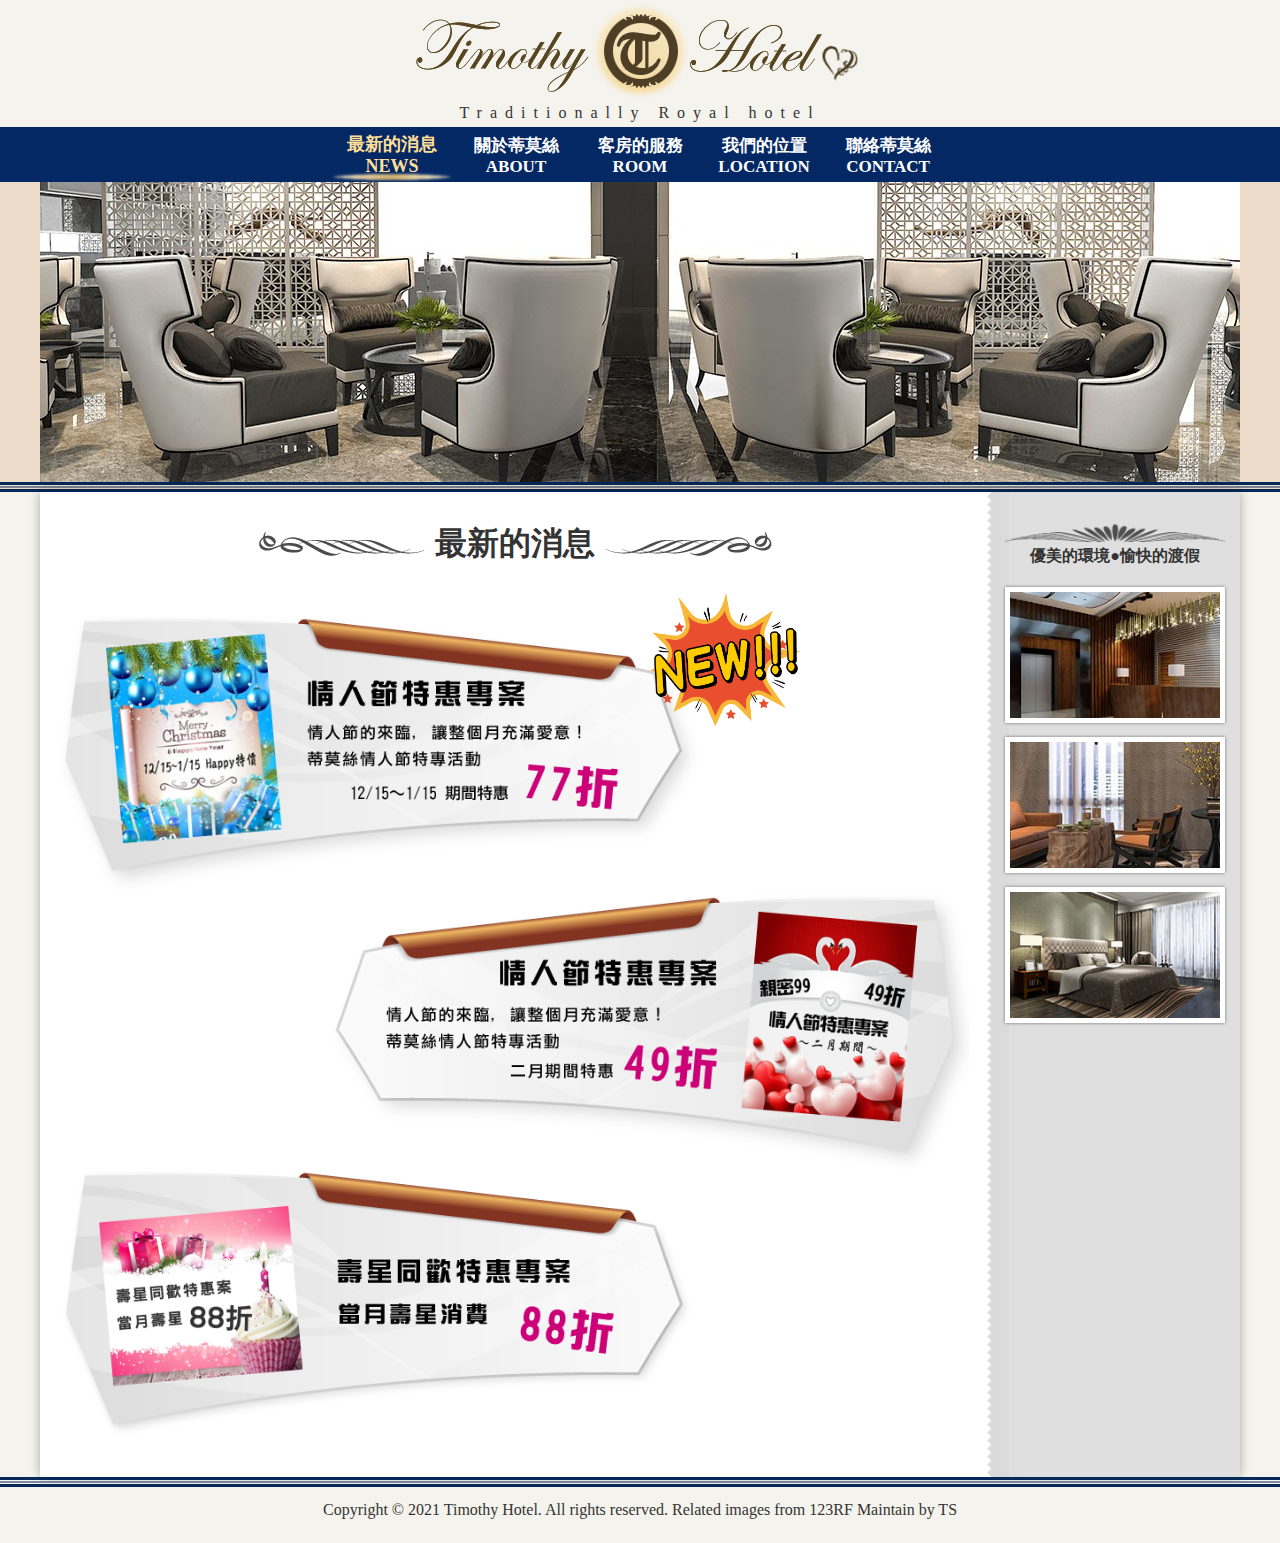
<file: index.html>
<!DOCTYPE html>
<html lang="en">

<head>
  <meta charset="UTF-8">
  <meta http-equiv="X-UA-Compatible" content="IE=edge">
  <meta name="viewport" content="width=device-width, initial-scale=1.0">
  <title>Document</title>

  <link rel="stylesheet" href="layout.css">

</head>

<body>

  <!-- header+nav+.banner+main+footer -->
  <!-- 頁首區域 ====================== -->
  <header>
    <img src="./images/logo.png" alt="">
    <p>Traditionally Royal hotel</p>
  </header>



  <!-- 導覽列區域 ====================== -->
  <nav>
    <a href="index.html" class="active">最新的消息<span>NEWS</span></a>
    <a href="about.html">關於蒂莫絲<span>ABOUT</span></a>
    <a href="room.html">客房的服務<span>ROOM</span></a>
    <a href="location.html">我們的位置<span>LOCATION</span></a>
    <a href="contact.html">聯絡蒂莫絲<span>CONTACT</span></a>
  </nav>


  <!-- 橫幅圖片區域 ==================== -->
  <div class="banner">
    <img src="./images/banner1.jpg" alt="">
  </div>


  <!-- 中央主要內容區域 ====================== -->
  <main>

    <div class="content">
      <h1>最新的消息</h1>

      <img src="./images/new.png" class="new" alt="">
      
      <img src="./images/card1.png" class="card" alt="">
      <img src="./images/card2.png" class="card mlauto" alt="">
      <img src="./images/card3.png" class="card" alt="">

    </div>

    <aside>
      <img src="./images/h2img.png" alt="">
      <h2>優美的環境●愉快的渡假</h2>

      <img src="./images/aside/index_1.jpg" class="TSimg" alt="">
      <img src="./images/aside/index_2.jpg" class="TSimg" alt="">
      <img src="./images/aside/index_3.jpg" class="TSimg" alt="">

    </aside>

  </main>


  <!-- 頁尾區域 ====================== -->
  <footer>
    Copyright © 2021 Timothy Hotel. All rights reserved. Related images from 123RF Maintain by TS
  </footer>


</body>

</html>
</file>
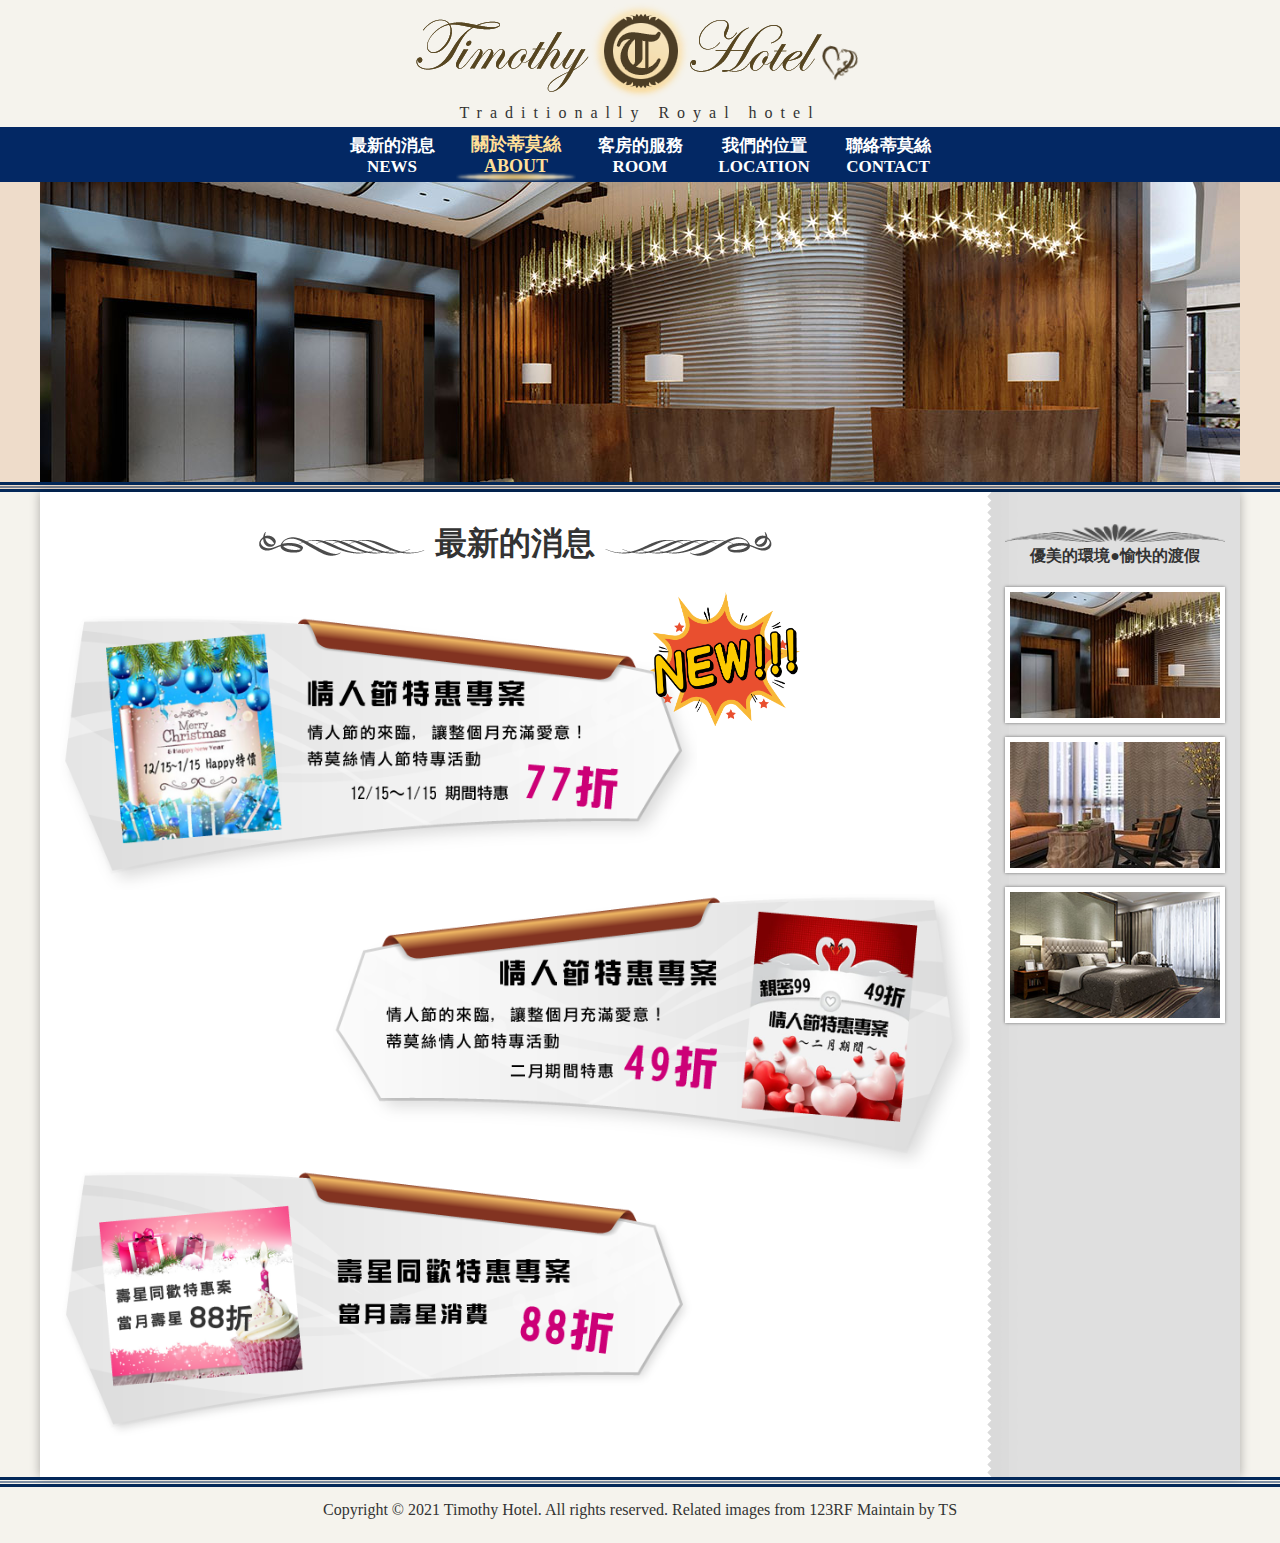
<file: about.html>
<!DOCTYPE html>
<html lang="en">

<head>
  <meta charset="UTF-8">
  <meta http-equiv="X-UA-Compatible" content="IE=edge">
  <meta name="viewport" content="width=device-width, initial-scale=1.0">
  <title>Document</title>

  <link rel="stylesheet" href="layout.css">

</head>

<body>

  <!-- header+nav+.banner+main+footer -->
  <!-- 頁首區域 ====================== -->
  <header>
    <img src="./images/logo.png" alt="">
    <p>Traditionally Royal hotel</p>
  </header>



  <!-- 導覽列區域 ====================== -->
  <nav>
    <a href="index.html">最新的消息<span>NEWS</span></a>
    <a href="about.html" class="active">關於蒂莫絲<span>ABOUT</span></a>
    <a href="room.html">客房的服務<span>ROOM</span></a>
    <a href="location.html">我們的位置<span>LOCATION</span></a>
    <a href="contact.html">聯絡蒂莫絲<span>CONTACT</span></a>
  </nav>


  <!-- 橫幅圖片區域 ==================== -->
  <div class="banner">
    <img src="./images/banner2.jpg" alt="">
  </div>


  <!-- 中央主要內容區域 ====================== -->
  <main>

    <div class="content">
      <h1>最新的消息</h1>

      <img src="./images/new.png" class="new" alt="">
      
      <img src="./images/card1.png" class="card" alt="">
      <img src="./images/card2.png" class="card mlauto" alt="">
      <img src="./images/card3.png" class="card" alt="">

    </div>

    <aside>
      <img src="./images/h2img.png" alt="">
      <h2>優美的環境●愉快的渡假</h2>

      <img src="./images/aside/index_1.jpg" class="TSimg" alt="">
      <img src="./images/aside/index_2.jpg" class="TSimg" alt="">
      <img src="./images/aside/index_3.jpg" class="TSimg" alt="">

    </aside>

  </main>


  <!-- 頁尾區域 ====================== -->
  <footer>
    Copyright © 2021 Timothy Hotel. All rights reserved. Related images from 123RF Maintain by TS
  </footer>


</body>

</html>
</file>
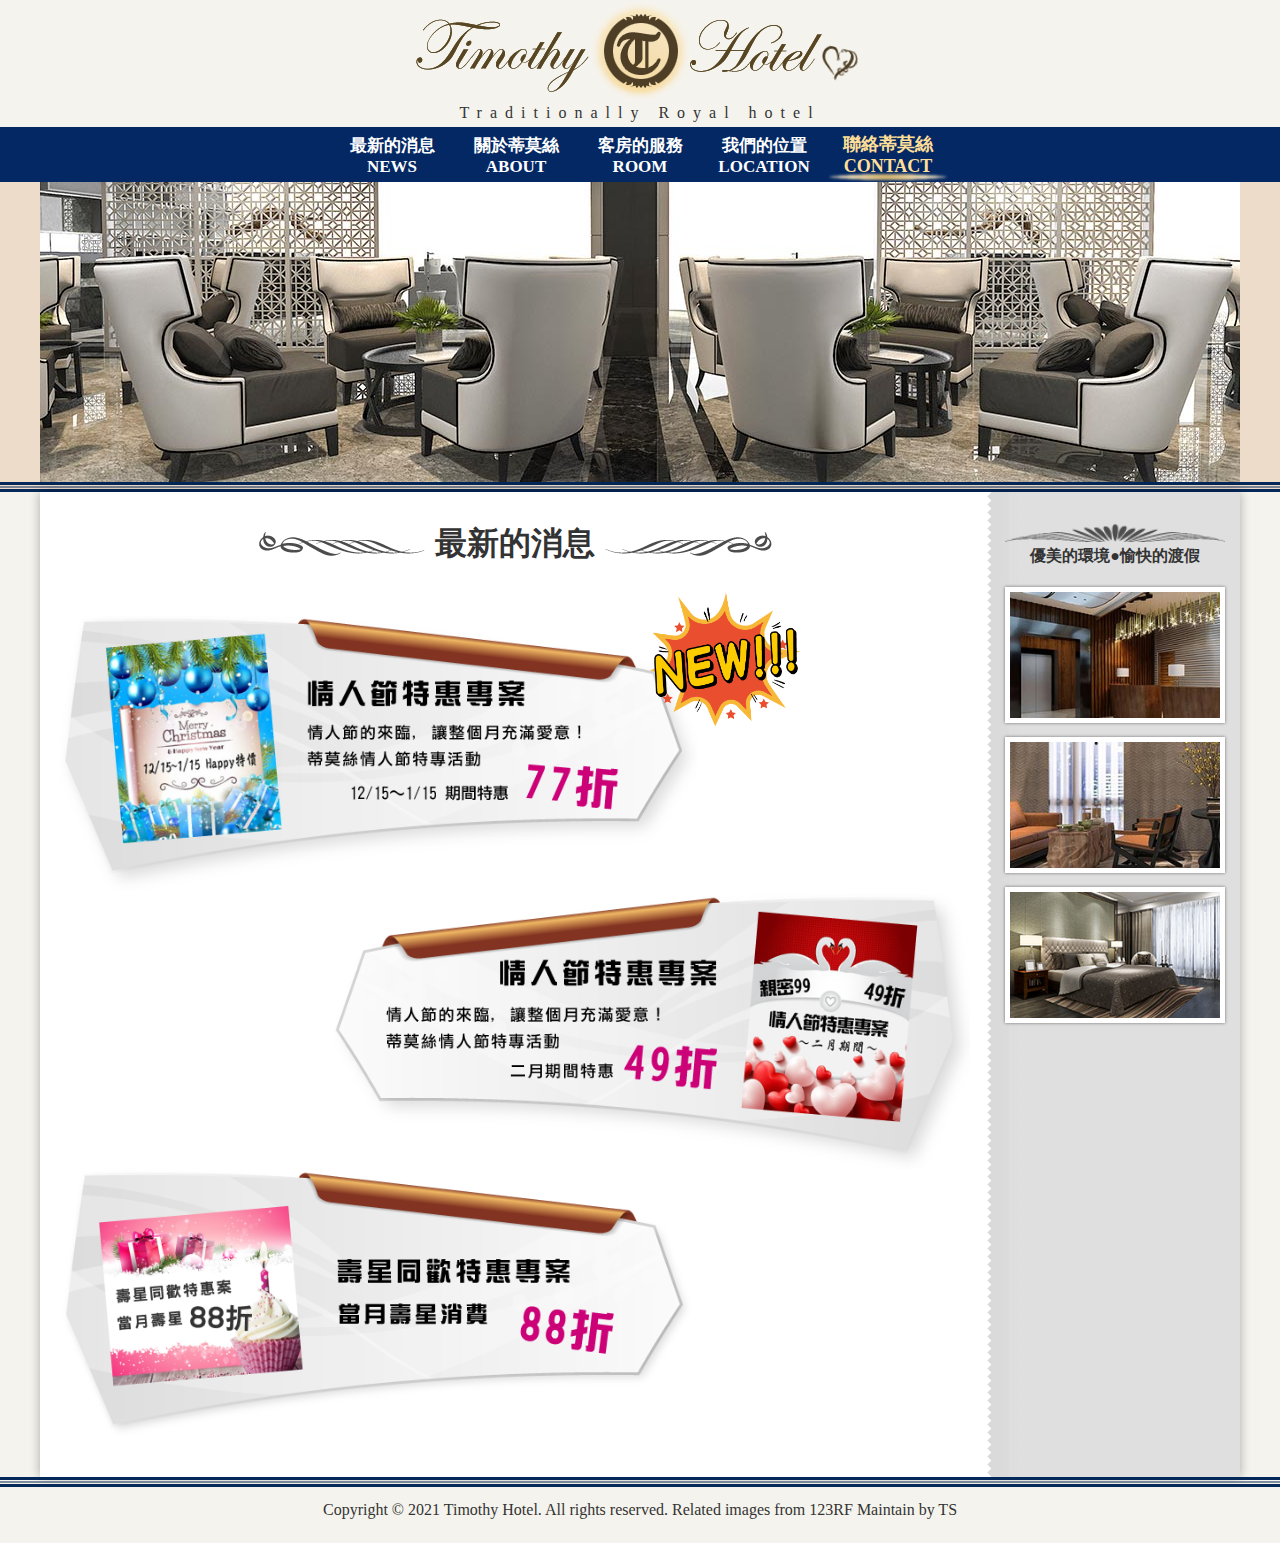
<file: contact.html>
<!DOCTYPE html>
<html lang="en">

<head>
  <meta charset="UTF-8">
  <meta http-equiv="X-UA-Compatible" content="IE=edge">
  <meta name="viewport" content="width=device-width, initial-scale=1.0">
  <title>Document</title>

  <link rel="stylesheet" href="layout.css">

</head>

<body>

  <!-- header+nav+.banner+main+footer -->
  <!-- 頁首區域 ====================== -->
  <header>
    <img src="./images/logo.png" alt="">
    <p>Traditionally Royal hotel</p>
  </header>



  <!-- 導覽列區域 ====================== -->
  <nav>
    <a href="index.html">最新的消息<span>NEWS</span></a>
    <a href="about.html">關於蒂莫絲<span>ABOUT</span></a>
    <a href="room.html">客房的服務<span>ROOM</span></a>
    <a href="location.html">我們的位置<span>LOCATION</span></a>
    <a href="contact.html" class="active">聯絡蒂莫絲<span>CONTACT</span></a>
  </nav>


  <!-- 橫幅圖片區域 ==================== -->
  <div class="banner">
    <img src="./images/banner1.jpg" alt="">
  </div>


  <!-- 中央主要內容區域 ====================== -->
  <main>

    <div class="content">
      <h1>最新的消息</h1>

      <img src="./images/new.png" class="new" alt="">
      
      <img src="./images/card1.png" class="card" alt="">
      <img src="./images/card2.png" class="card mlauto" alt="">
      <img src="./images/card3.png" class="card" alt="">

    </div>

    <aside>
      <img src="./images/h2img.png" alt="">
      <h2>優美的環境●愉快的渡假</h2>

      <img src="./images/aside/index_1.jpg" class="TSimg" alt="">
      <img src="./images/aside/index_2.jpg" class="TSimg" alt="">
      <img src="./images/aside/index_3.jpg" class="TSimg" alt="">

    </aside>

  </main>


  <!-- 頁尾區域 ====================== -->
  <footer>
    Copyright © 2021 Timothy Hotel. All rights reserved. Related images from 123RF Maintain by TS
  </footer>


</body>

</html>
</file>
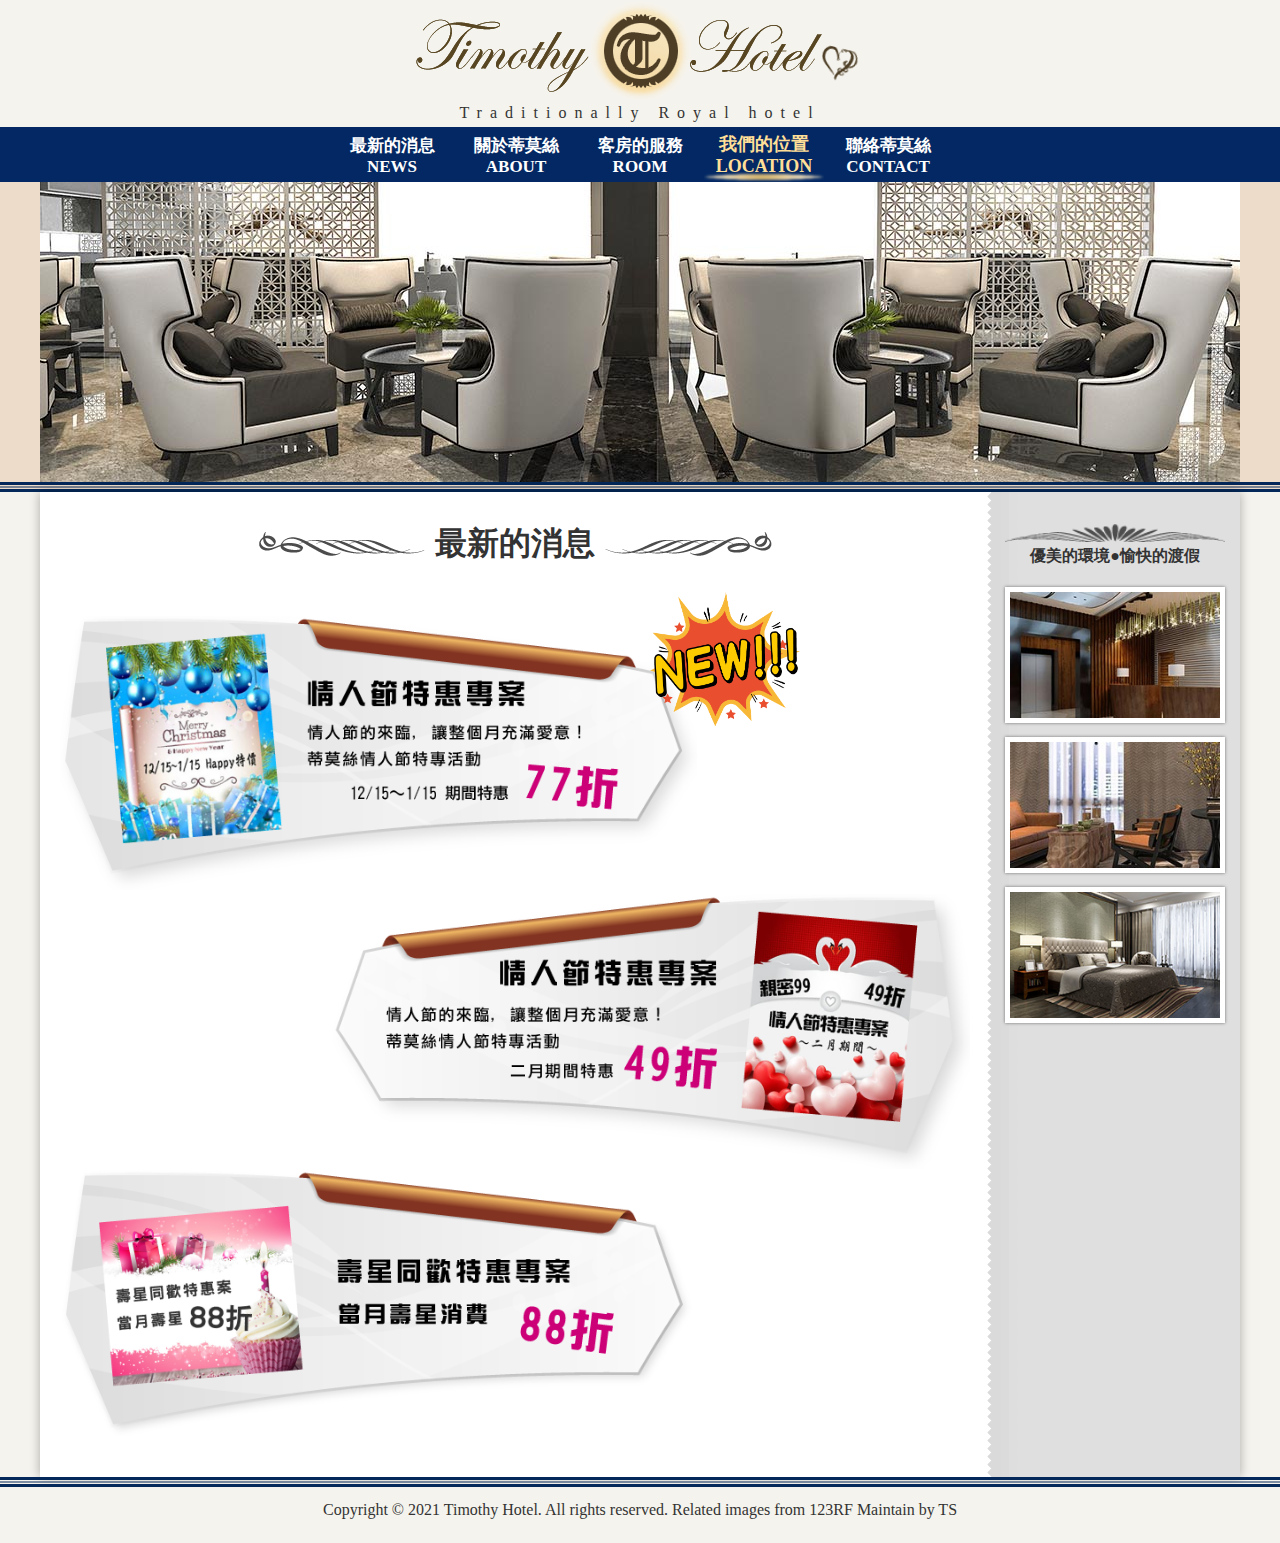
<file: location.html>
<!DOCTYPE html>
<html lang="en">

<head>
  <meta charset="UTF-8">
  <meta http-equiv="X-UA-Compatible" content="IE=edge">
  <meta name="viewport" content="width=device-width, initial-scale=1.0">
  <title>Document</title>

  <link rel="stylesheet" href="layout.css">

</head>

<body>

  <!-- header+nav+.banner+main+footer -->
  <!-- 頁首區域 ====================== -->
  <header>
    <img src="./images/logo.png" alt="">
    <p>Traditionally Royal hotel</p>
  </header>



  <!-- 導覽列區域 ====================== -->
  <nav>
    <a href="index.html">最新的消息<span>NEWS</span></a>
    <a href="about.html">關於蒂莫絲<span>ABOUT</span></a>
    <a href="room.html">客房的服務<span>ROOM</span></a>
    <a href="location.html" class="active">我們的位置<span>LOCATION</span></a>
    <a href="contact.html">聯絡蒂莫絲<span>CONTACT</span></a>
  </nav>


  <!-- 橫幅圖片區域 ==================== -->
  <div class="banner">
    <img src="./images/banner1.jpg" alt="">
  </div>


  <!-- 中央主要內容區域 ====================== -->
  <main>

    <div class="content">
      <h1>最新的消息</h1>

      <img src="./images/new.png" class="new" alt="">
      
      <img src="./images/card1.png" class="card" alt="">
      <img src="./images/card2.png" class="card mlauto" alt="">
      <img src="./images/card3.png" class="card" alt="">

    </div>

    <aside>
      <img src="./images/h2img.png" alt="">
      <h2>優美的環境●愉快的渡假</h2>

      <img src="./images/aside/index_1.jpg" class="TSimg" alt="">
      <img src="./images/aside/index_2.jpg" class="TSimg" alt="">
      <img src="./images/aside/index_3.jpg" class="TSimg" alt="">

    </aside>

  </main>


  <!-- 頁尾區域 ====================== -->
  <footer>
    Copyright © 2021 Timothy Hotel. All rights reserved. Related images from 123RF Maintain by TS
  </footer>


</body>

</html>
</file>
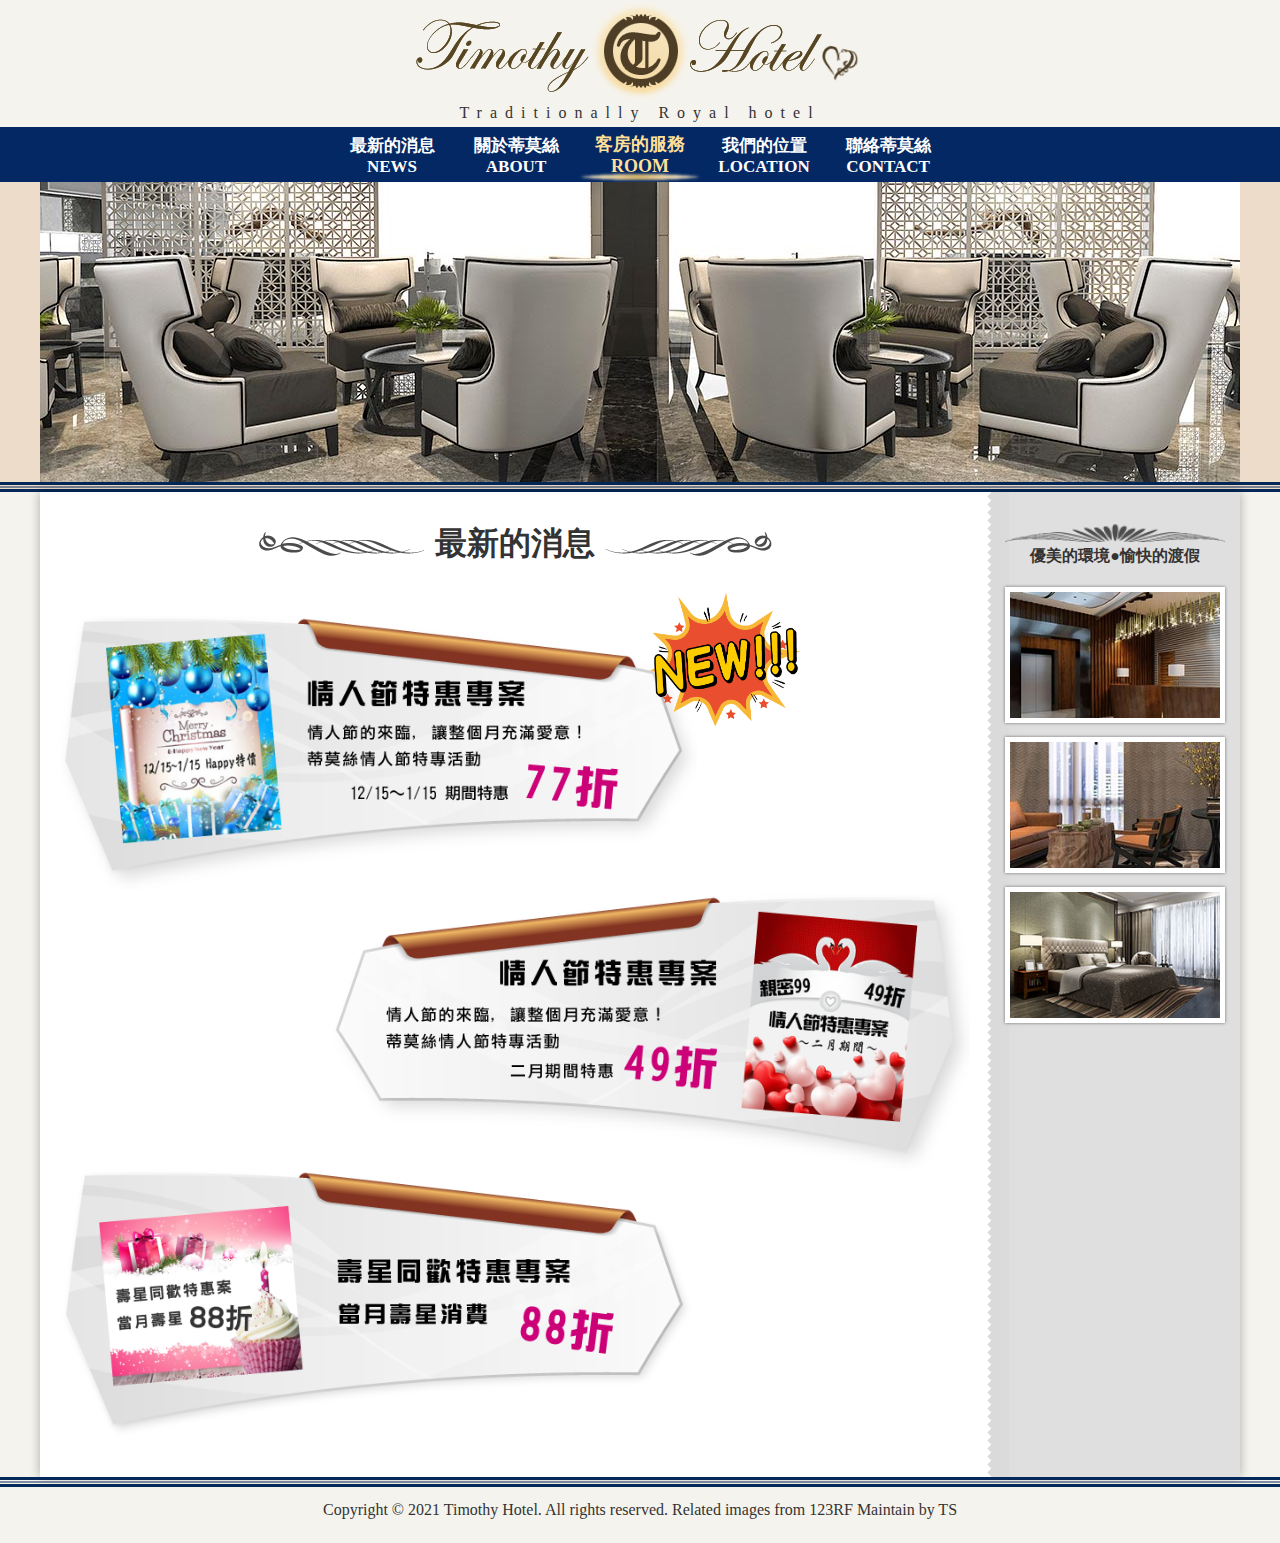
<file: room.html>
<!DOCTYPE html>
<html lang="en">

<head>
  <meta charset="UTF-8">
  <meta http-equiv="X-UA-Compatible" content="IE=edge">
  <meta name="viewport" content="width=device-width, initial-scale=1.0">
  <title>Document</title>

  <link rel="stylesheet" href="layout.css">

</head>

<body>

  <!-- header+nav+.banner+main+footer -->
  <!-- 頁首區域 ====================== -->
  <header>
    <img src="./images/logo.png" alt="">
    <p>Traditionally Royal hotel</p>
  </header>



  <!-- 導覽列區域 ====================== -->
  <nav>
    <a href="index.html">最新的消息<span>NEWS</span></a>
    <a href="about.html">關於蒂莫絲<span>ABOUT</span></a>
    <a href="room.html" class="active">客房的服務<span>ROOM</span></a>
    <a href="location.html">我們的位置<span>LOCATION</span></a>
    <a href="contact.html">聯絡蒂莫絲<span>CONTACT</span></a>
  </nav>


  <!-- 橫幅圖片區域 ==================== -->
  <div class="banner">
    <img src="./images/banner1.jpg" alt="">
  </div>


  <!-- 中央主要內容區域 ====================== -->
  <main>

    <div class="content">
      <h1>最新的消息</h1>

      <img src="./images/new.png" class="new" alt="">
      
      <img src="./images/card1.png" class="card" alt="">
      <img src="./images/card2.png" class="card mlauto" alt="">
      <img src="./images/card3.png" class="card" alt="">

    </div>

    <aside>
      <img src="./images/h2img.png" alt="">
      <h2>優美的環境●愉快的渡假</h2>

      <img src="./images/aside/index_1.jpg" class="TSimg" alt="">
      <img src="./images/aside/index_2.jpg" class="TSimg" alt="">
      <img src="./images/aside/index_3.jpg" class="TSimg" alt="">

    </aside>

  </main>


  <!-- 頁尾區域 ====================== -->
  <footer>
    Copyright © 2021 Timothy Hotel. All rights reserved. Related images from 123RF Maintain by TS
  </footer>


</body>

</html>
</file>
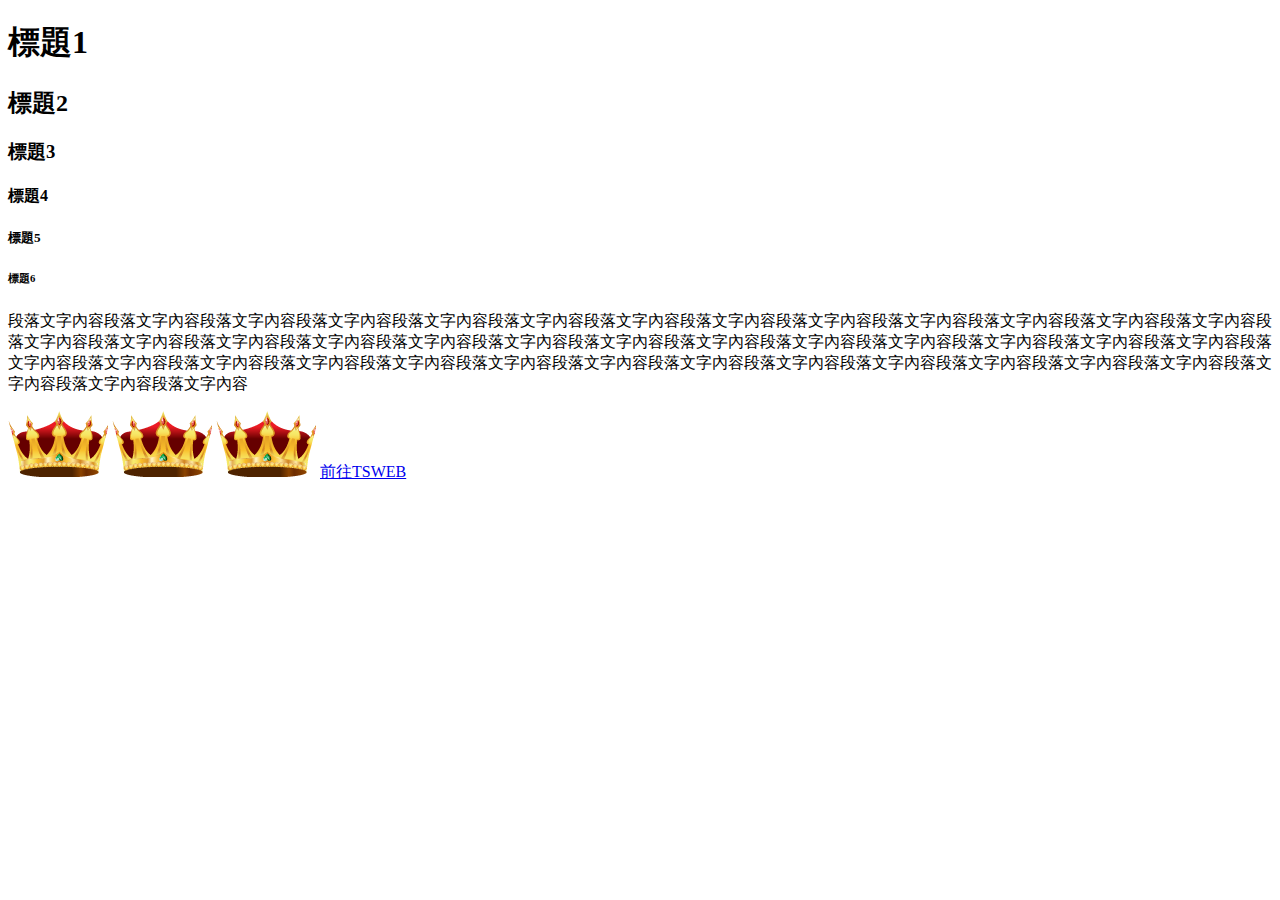
<file: test001.html>
<!DOCTYPE html>

<html lang="en">

<head>
    <meta charset="UTF-8">
    <meta http-equiv="X-UA-Compatible" content="IE=edge">
    <meta name="viewport" content="width=device-width, initial-scale=1.0">
    <title>我的第一個練習網頁</title>
</head>


<body>

    <h1>標題1</h1>
    <h2>標題2</h2>
    <h3>標題3</h3>
    <h4>標題4</h4>
    <h5>標題5</h5>
    <h6>標題6</h6>


    <p>段落文字內容段落文字內容段落文字內容段落文字內容段落文字內容段落文字內容段落文字內容段落文字內容段落文字內容段落文字內容段落文字內容段落文字內容段落文字內容段落文字內容段落文字內容段落文字內容段落文字內容段落文字內容段落文字內容段落文字內容段落文字內容段落文字內容段落文字內容段落文字內容段落文字內容段落文字內容段落文字內容段落文字內容段落文字內容段落文字內容段落文字內容段落文字內容段落文字內容段落文字內容段落文字內容段落文字內容段落文字內容段落文字內容段落文字內容段落文字內容段落文字內容段落文字內容</p>


    <img src="./images/crown1.png" alt="描述影像的說明或網站關鍵字的加強">
    <img src="./images/crown1.png" alt="">
    <img src="./images/crown1.png" alt="">


    <a target="_blank" href="https://tsweb.com.tw/">前往TSWEB</a>

</body>

</html>
</file>
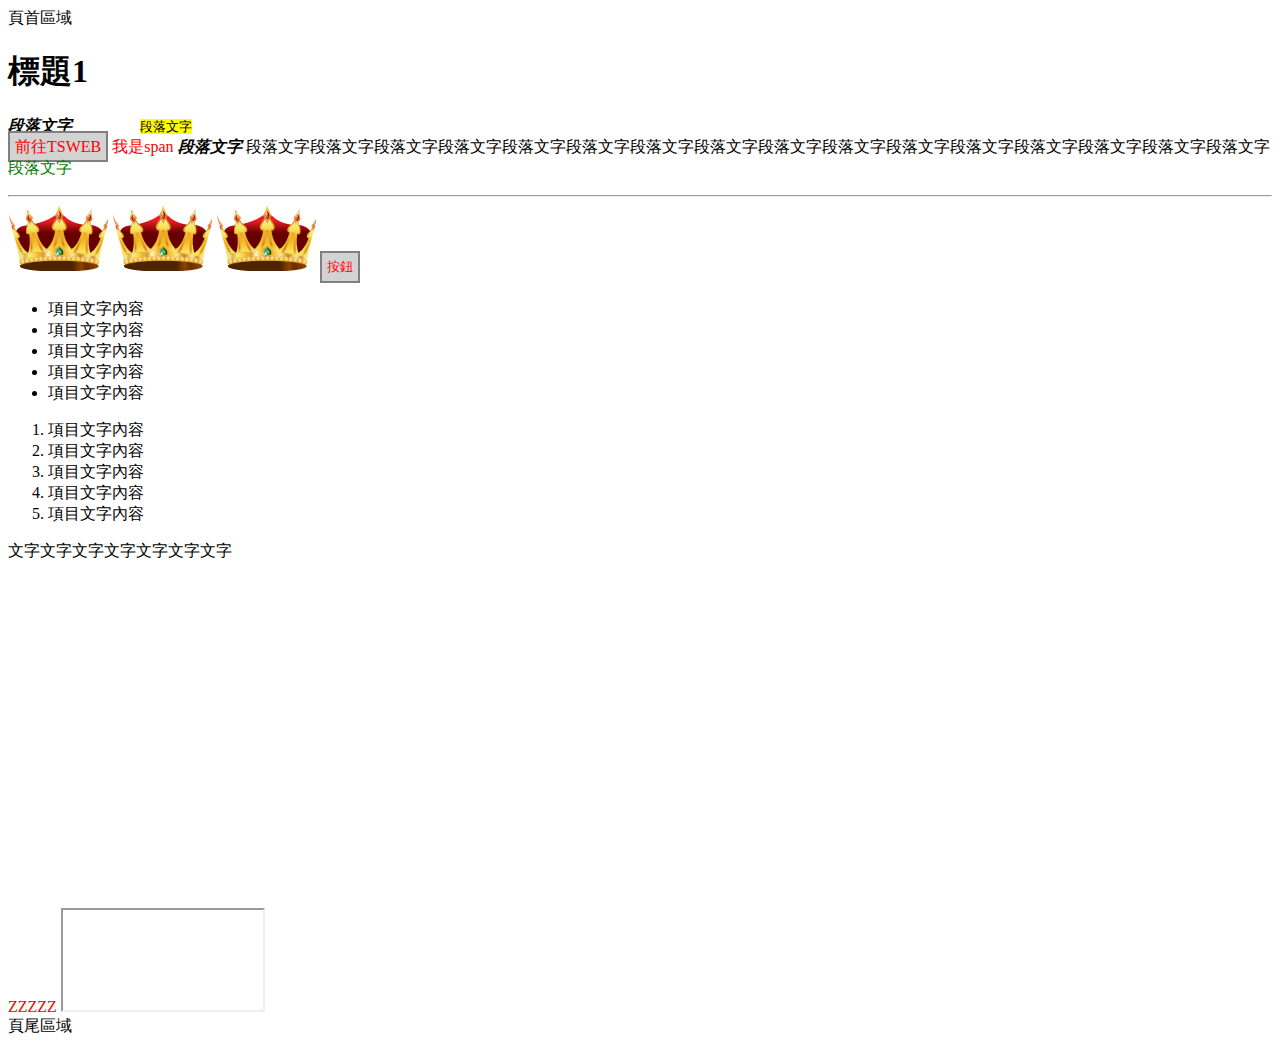
<file: test002.html>
<!DOCTYPE html>
<html lang="en">

<head>
  <meta charset="UTF-8">
  <meta http-equiv="X-UA-Compatible" content="IE=edge">
  <meta name="viewport" content="width=device-width, initial-scale=1.0">
  <title>Document</title>
</head>


<body>
  
  <header>
    頁首區域
  </header>

  <main>
    
    <h1>標題1</h1>
  
    <p>
      <strong><em>段落文字</em></strong>

      　 　 &nbsp;&nbsp;&nbsp;&nbsp;&nbsp;   
      
      <small><mark>段落文字</small></mark>
      
      <br>
      <a  target="_blank" 
          href="https://tsweb.com.tw/"
          style=" border: 2px solid gray;
                  background-color: lightgray;
                  padding: 5px;
                  text-decoration: none;
                  color: red;
                ">前往TSWEB</a>
      
      <span style="color: red;">我是span</span>
      
      <b><i>段落文字</i></b>
      段落文字段落文字段落文字段落文字段落文字段落文字段落文字段落文字段落文字段落文字段落文字段落文字段落文字段落文字段落文字段落文字
      <span style="color:green">段落文字</span>
    </p>

    <hr>

    <img src="./images/crown1.png" alt="">
    <img src="./images/crown1.png" alt="">
    <img src="./images/crown1.png" alt="">

    <button style=" border: 2px solid gray;
                    background-color: lightgray;
                    padding: 5px;
                    color: red;
                    cursor: pointer;
                  ">按鈕</button>
  
    <ul>
      <li>項目文字內容</li>
      <li>項目文字內容</li>
      <li>項目文字內容</li>
      <li>項目文字內容</li>
      <li>項目文字內容</li>
    </ul>
  
    <ol>
      <li>項目文字內容</li>
      <li>項目文字內容</li>
      <li>項目文字內容</li>
      <li>項目文字內容</li>
      <li>項目文字內容</li>
    </ol>
  
    <!-- <div class="設計師自行命名">文字文字文字文字文字文字文字</div> -->
    <div>文字文字文字文字文字文字文字</div>
    
    <TSuiling style="color: red;">ZZZZZ</TSuiling>


    <iframe src="https://tsweb.com.tw/" frameborder="1" width="200" height="100">
      
    </iframe>


    <iframe src="https://www.google.com/maps/embed?pb=!1m18!1m12!1m3!1d3614.772407941092!2d121.54819364957267!3d25.041796644056372!2m3!1f0!2f0!3f0!3m2!1i1024!2i768!4f13.1!3m3!1m2!1s0x3442abc51252ecf5%3A0x400a88d32c96dbb!2z5beo5Yyg6Zu76IWmLeadseWNgOiqjeitiQ!5e0!3m2!1szh-TW!2stw!4v1676794717759!5m2!1szh-TW!2stw" width="600" height="450" style="border:0;" allowfullscreen="" loading="lazy" referrerpolicy="no-referrer-when-downgrade"></iframe>



  </main>

  <footer>
    頁尾區域
  </footer>

</body>

</html>
</file>
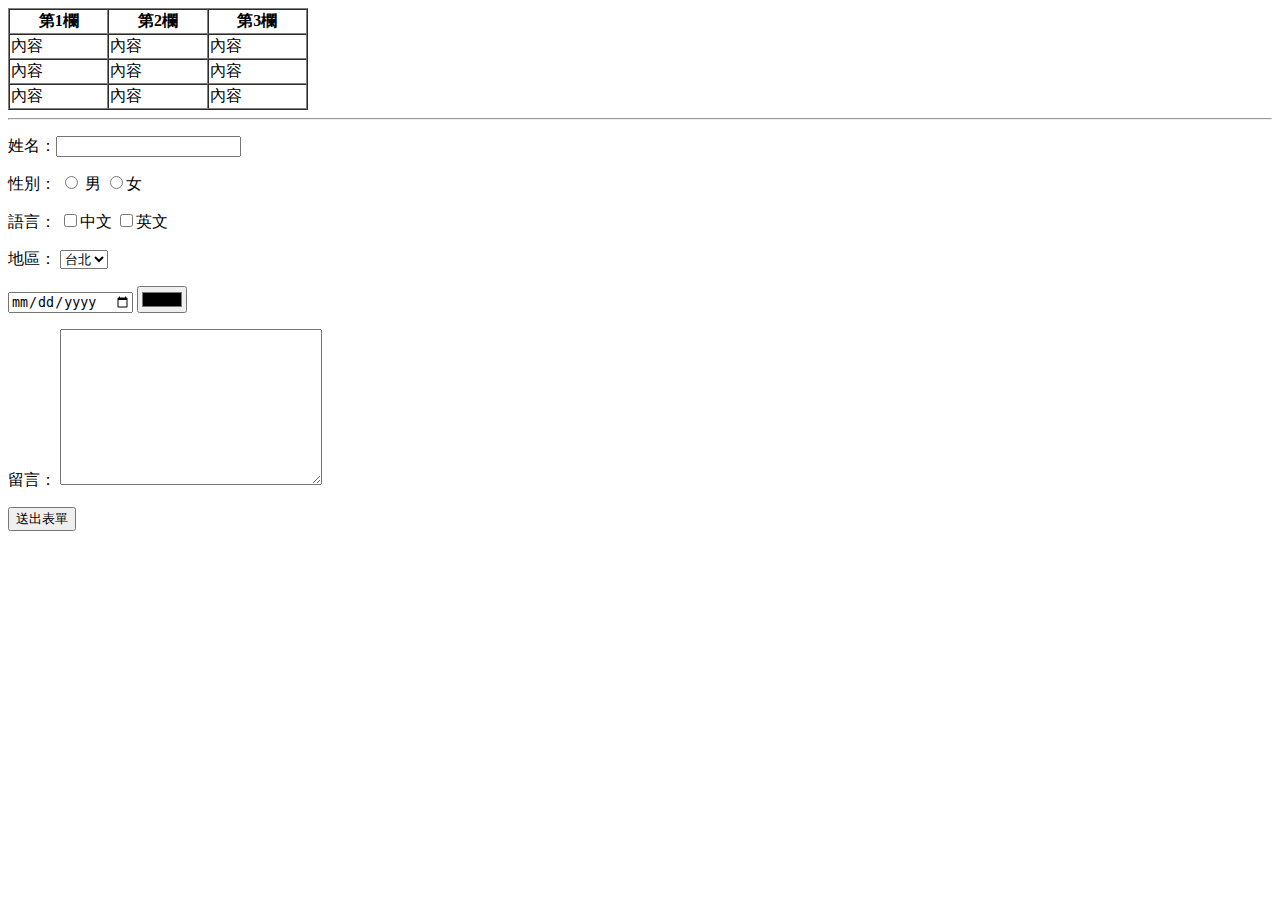
<file: test003..html>
<!DOCTYPE html>
<html lang="en">

<head>
  <meta charset="UTF-8">
  <meta http-equiv="X-UA-Compatible" content="IE=edge">
  <meta name="viewport" content="width=device-width, initial-scale=1.0">
  <title>Document</title>
</head>

<body>

  <table border="1" width="300" cellspacing="0">
    <tbody>

      <tr>
        <th>第1欄</th>
        <th>第2欄</th>
        <th>第3欄</th>
      </tr>

      <tr>
        <td>內容</td>
        <td>內容</td>
        <td>內容</td>
      </tr>

      <tr>
        <td>內容</td>
        <td>內容</td>
        <td>內容</td>
      </tr>

      <tr>
        <td>內容</td>
        <td>內容</td>
        <td>內容</td>
      </tr>

    </tbody>
  </table>

  <hr>

  <form action="">

    <p>姓名：<input type="text" name="" id=""></p>

    <p>性別：
      <input type="radio" name="" id=""> 男  
      <input type="radio" name="" id="">女 </p>

    <p>語言：
      <input type="checkbox" name="" id="">中文
      <input type="checkbox" name="" id="">英文
    </p>

    <p>地區：
      <select name="" id="">
        <option value="">台北</option>
        <option value="">台中</option>
        <option value="">台南</option>
      </select>
    </p>

    <p>
      <input type="date" name="" id="">
      <input type="color" name="" id="">
    </p>

    <p>留言：
      <textarea name="" id="" cols="30" rows="10"></textarea>
    </p>

    <p>
      <input type="submit" value="送出表單">
    </p>

  </form>



</body>

</html>
</file>
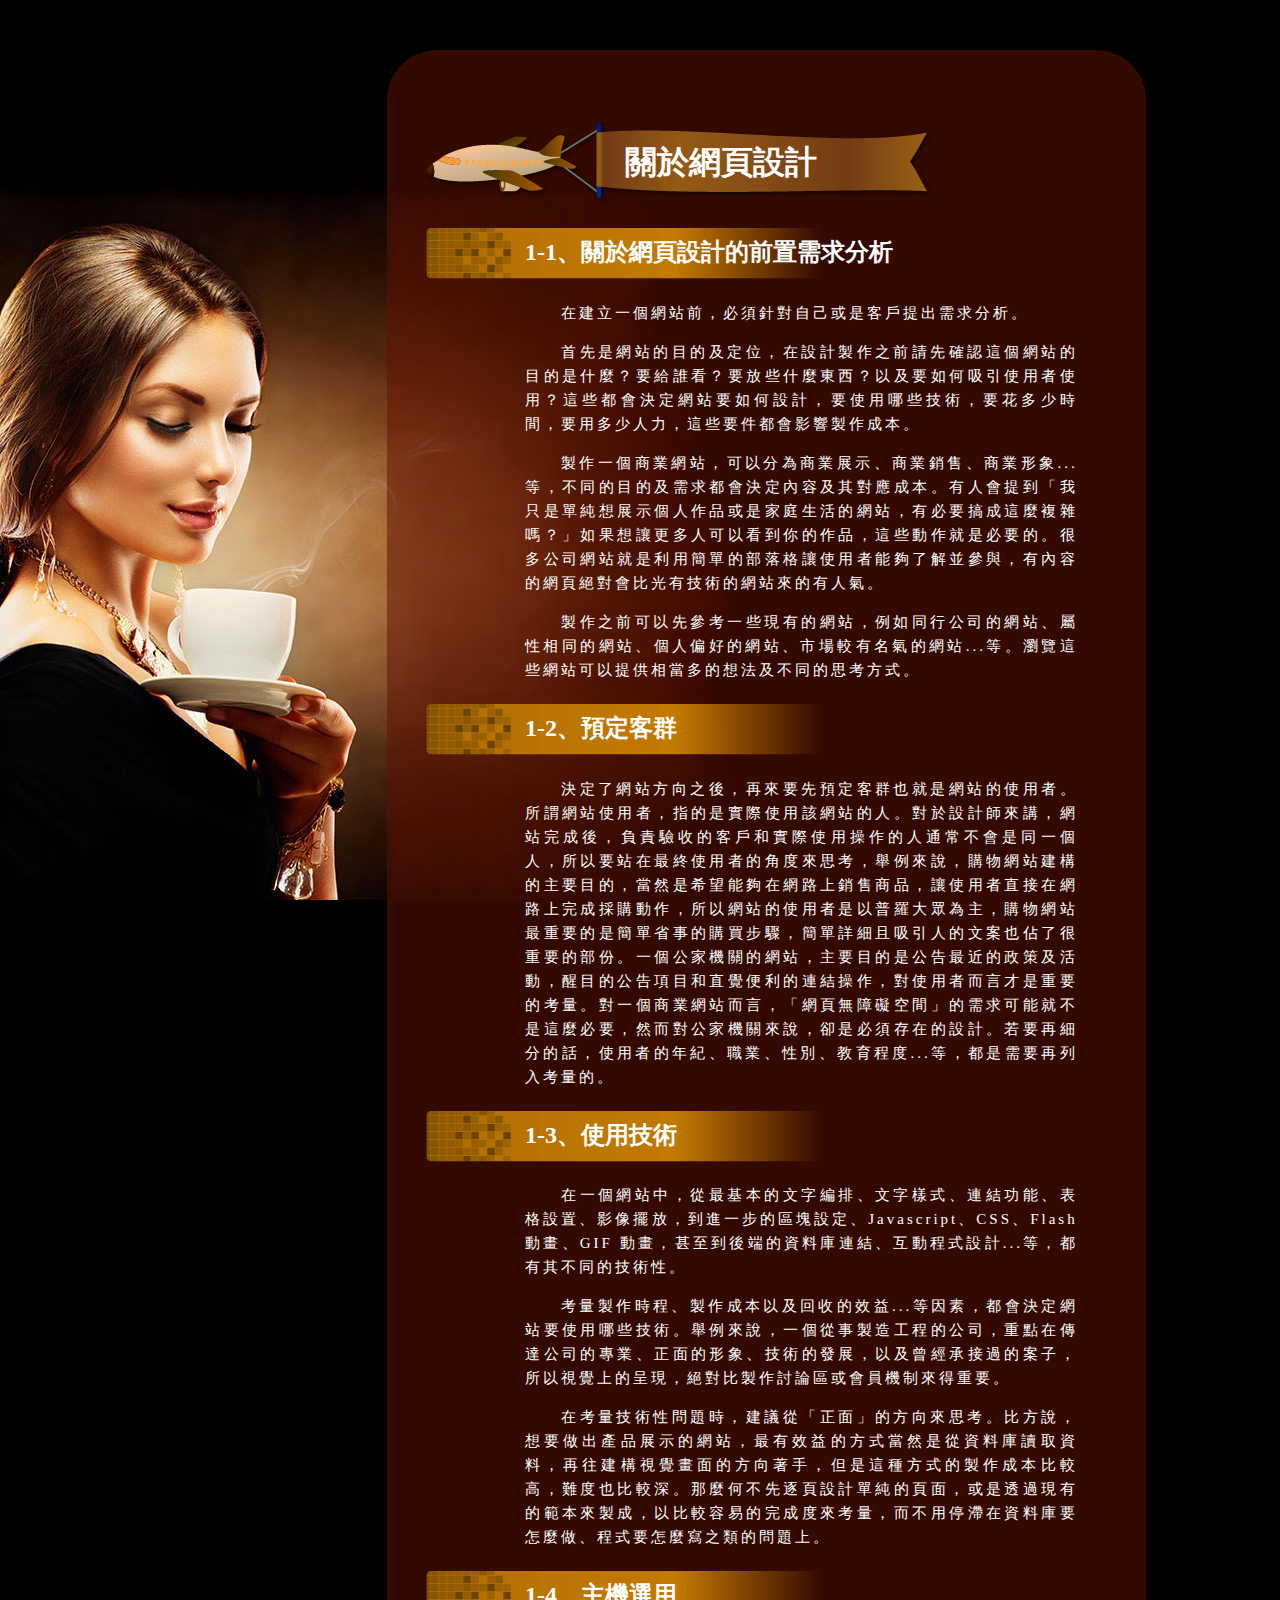
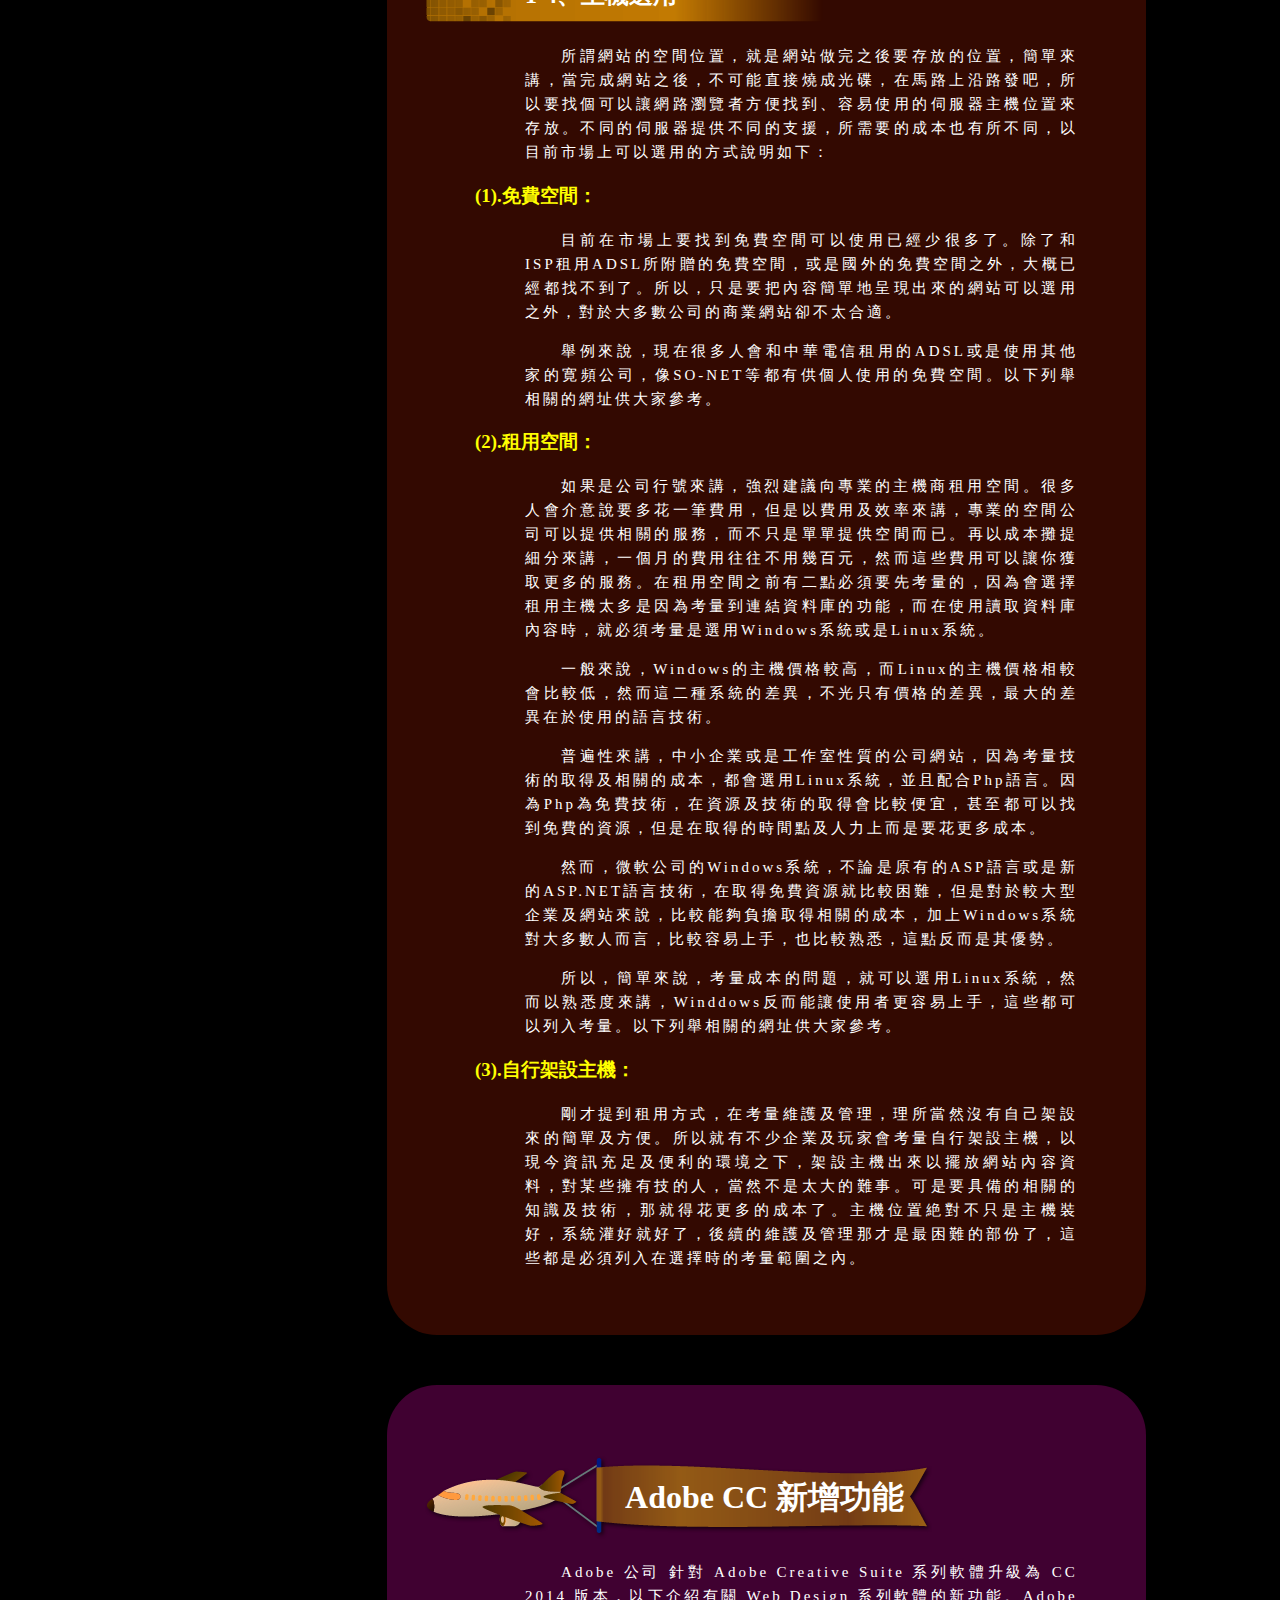
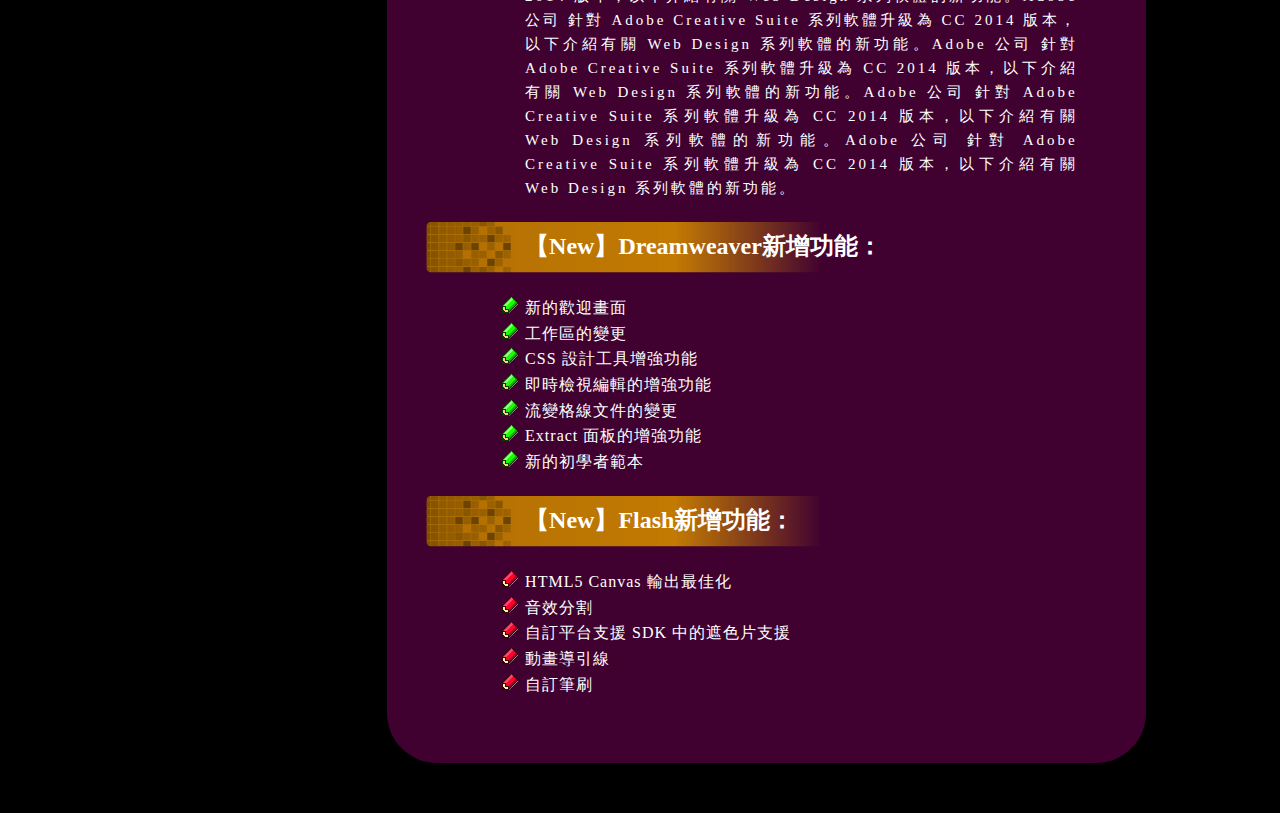
<file: test_css.html>
<!DOCTYPE html>
<html lang="zh-Hant-TW">

<head>
  <meta charset="UTF-8">
  <meta name="viewport"
    content="width=device-width, initial-scale=1.0, user-scalable=yes, minimum-scale=1.0, maximum-scale=3.0">
  <meta http-equiv="X-UA-Compatible" content="ie=edge">
  <title>TEST CSS</title>

  <style>
    /* CSS角度思考順序的建議：背景(圖、色) > 大小(寬、高) > 邊界距離 > 內容(插圖文字) > 特別定位 */
    /* .block 負責大小邊界位置圓角 */
    /* 規則順序建議第一層由上往下, 同一層的放在接近的位置, 依據父子、兄弟關係排順序 */

    * {
      box-sizing: border-box;
    }

    body {
      background: fixed;
      /* background:代表所有CSS2.0相關背景的合併縮寫 */
      background-attachment: fixed;

      background-image: url(./images/body_bg1.jpg);
      background-repeat: no-repeat;
      background-position: left bottom;
      background-color: black;
      color: white;
    }

    .block {
      background-color: rgba(97, 17, 2, 0.521);
      width: 60%;

      /*
      padding-left: 3%;
      padding-right: 3%;
      padding-top: 50px;
      padding-bottom: 50px;
      */
      padding: 50px 3%;
      /*
      padding: 四周一致;
      padding: 上下  左右;
      padding: 上  右  下  左;
      */

      /* margin-left: auto; */
      /* margin-right: auto; */
      /*
      margin-left: 30%;
      margin-top: 50px;
      margin-bottom: 50px;
      */
      margin: 50px 30%;
      margin-right: auto;
      /*
      border-width: 5px;
      border-style: double;
      border-color: aqua;
      */
      /* border: 10px solid #4b0e00; */
      border-radius: 50px;


    }

    /* .about, .news 負責不一樣的設計(顏色) */
    /* .about {    } */

    .news {
      background-color: rgba(123, 2, 93, 0.521);
    }

    h1 {
      background-image: url(./images/h1b.png);
      width: 507px;
      height: 83px;
      padding-left: 200px;
      padding-top: 20px;
    }

    h2 {
      background-image: url(./images/h2b.png);
      /* width: 300px; */
      background-repeat: no-repeat;
      height: 55px;
      padding-left: 100px;
      padding-top: 10px;
    }

    h3 {
      color: yellow;
      padding-left: 50px;
    }

    p {
      padding-left: 100px;
      padding-right: 30px;
      /* text內容(圖文)的對齊 */
      text-align: justify;
      font-size: 15px;
      letter-spacing: 2px;
      line-height: 1.6;
      /* text-indent: 34px; */

      letter-spacing: 0.2em;
      text-indent: 2.4em;
      /* 未來更常用rem */
    }

    ul {
      padding-left: 100px;
      letter-spacing: 1px;
      line-height: 1.6;

      /* list-style-type: circle; */
      list-style-type: none;
      list-style-image: url(./images/icon1_g.gif);
    }

    .flashnews {
      list-style-image: url(./images/icon1_r.gif);
    }

  </style>

</head>

<body>

  <!-- 建議：(1) 安排HTML元素 (2) 設計CSS樣式 -->
  <!-- HTML角度：由外由內 > 由上而下 > 由左而右 -->
  <!-- CSS角度：背景(圖、色) > 大小(寬、高) > 邊界距離 > 內容(插圖文字) > 特別定位 -->

  <!-- 設計師為元素自行的命名, 為了CSS則以class為主, 為了程式或特別的功能則用id -->

  <div class="block about">
    <h1>關於網頁設計</h1>

    <h2>1-1、關於網頁設計的前置需求分析</h2>

    <p>在建立一個網站前，必須針對自己或是客戶提出需求分析。</p>
    <p>首先是網站的目的及定位，在設計製作之前請先確認這個網站的目的是什麼？要給誰看？要放些什麼東西？以及要如何吸引使用者使用？這些都會決定網站要如何設計，要使用哪些技術，要花多少時間，要用多少人力，這些要件都會影響製作成本。</p>
    <p>
      製作一個商業網站，可以分為商業展示、商業銷售、商業形象...等，不同的目的及需求都會決定內容及其對應成本。有人會提到「我只是單純想展示個人作品或是家庭生活的網站，有必要搞成這麼複雜嗎？」如果想讓更多人可以看到你的作品，這些動作就是必要的。很多公司網站就是利用簡單的部落格讓使用者能夠了解並參與，有內容的網頁絕對會比光有技術的網站來的有人氣。
    </p>
    <p>製作之前可以先參考一些現有的網站，例如同行公司的網站、屬性相同的網站、個人偏好的網站、市場較有名氣的網站...等。瀏覽這些網站可以提供相當多的想法及不同的思考方式。</p>

    <h2>1-2、預定客群</h2>
    <p>
      決定了網站方向之後，再來要先預定客群也就是網站的使用者。所謂網站使用者，指的是實際使用該網站的人。對於設計師來講，網站完成後，負責驗收的客戶和實際使用操作的人通常不會是同一個人，所以要站在最終使用者的角度來思考，舉例來說，購物網站建構的主要目的，當然是希望能夠在網路上銷售商品，讓使用者直接在網路上完成採購動作，所以網站的使用者是以普羅大眾為主，購物網站最重要的是簡單省事的購買步驟，簡單詳細且吸引人的文案也佔了很重要的部份。一個公家機關的網站，主要目的是公告最近的政策及活動，醒目的公告項目和直覺便利的連結操作，對使用者而言才是重要的考量。對一個商業網站而言，「網頁無障礙空間」的需求可能就不是這麼必要，然而對公家機關來說，卻是必須存在的設計。若要再細分的話，使用者的年紀、職業、性別、教育程度...等，都是需要再列入考量的。
    </p>

    <h2>1-3、使用技術</h2>
    <p>在一個網站中，從最基本的文字編排、文字樣式、連結功能、表格設置、影像擺放，到進一步的區塊設定、Javascript、CSS、Flash動畫、GIF 動畫，甚至到後端的資料庫連結、互動程式設計...等，都有其不同的技術性。
    </p>
    <p>
      考量製作時程、製作成本以及回收的效益...等因素，都會決定網站要使用哪些技術。舉例來說，一個從事製造工程的公司，重點在傳達公司的專業、正面的形象、技術的發展，以及曾經承接過的案子，所以視覺上的呈現，絕對比製作討論區或會員機制來得重要。
    </p>
    <p>
      在考量技術性問題時，建議從「正面」的方向來思考。比方說，想要做出產品展示的網站，最有效益的方式當然是從資料庫讀取資料，再往建構視覺畫面的方向著手，但是這種方式的製作成本比較高，難度也比較深。那麼何不先逐頁設計單純的頁面，或是透過現有的範本來製成，以比較容易的完成度來考量，而不用停滯在資料庫要怎麼做、程式要怎麼寫之類的問題上。
    </p>

    <h2>1-4、主機選用</h2>
    <p>
      所謂網站的空間位置，就是網站做完之後要存放的位置，簡單來講，當完成網站之後，不可能直接燒成光碟，在馬路上沿路發吧，所以要找個可以讓網路瀏覽者方便找到、容易使用的伺服器主機位置來存放。不同的伺服器提供不同的支援，所需要的成本也有所不同，以目前市場上可以選用的方式說明如下：
    </p>

    <h3>(1).免費空間：</h3>
    <p>目前在市場上要找到免費空間可以使用已經少很多了。除了和ISP租用ADSL所附贈的免費空間，或是國外的免費空間之外，大概已經都找不到了。所以，只是要把內容簡單地呈現出來的網站可以選用之外，對於大多數公司的商業網站卻不太合適。
    </p>
    <p>舉例來說，現在很多人會和中華電信租用的ADSL或是使用其他家的寛頻公司，像SO-NET等都有供個人使用的免費空間。以下列舉相關的網址供大家參考。</p>

    <h3>(2).租用空間：</h3>
    <p>
      如果是公司行號來講，強烈建議向專業的主機商租用空間。很多人會介意說要多花一筆費用，但是以費用及效率來講，專業的空間公司可以提供相關的服務，而不只是單單提供空間而已。再以成本攤提細分來講，一個月的費用往往不用幾百元，然而這些費用可以讓你獲取更多的服務。在租用空間之前有二點必須要先考量的，因為會選擇租用主機太多是因為考量到連結資料庫的功能，而在使用讀取資料庫內容時，就必須考量是選用Windows系統或是Linux系統。
    </p>
    <p>一般來說，Windows的主機價格較高，而Linux的主機價格相較會比較低，然而這二種系統的差異，不光只有價格的差異，最大的差異在於使用的語言技術。</p>
    <p>
      普遍性來講，中小企業或是工作室性質的公司網站，因為考量技術的取得及相關的成本，都會選用Linux系統，並且配合Php語言。因為Php為免費技術，在資源及技術的取得會比較便宜，甚至都可以找到免費的資源，但是在取得的時間點及人力上而是要花更多成本。
    </p>
    <p>
      然而，微軟公司的Windows系統，不論是原有的ASP語言或是新的ASP.NET語言技術，在取得免費資源就比較困難，但是對於較大型企業及網站來說，比較能夠負擔取得相關的成本，加上Windows系統對大多數人而言，比較容易上手，也比較熟悉，這點反而是其優勢。
    </p>
    <p>所以，簡單來說，考量成本的問題，就可以選用Linux系統，然而以熟悉度來講，Winddows反而能讓使用者更容易上手，這些都可以列入考量。以下列舉相關的網址供大家參考。</p>

    <h3>(3).自行架設主機：</h3>
    <p>
      剛才提到租用方式，在考量維護及管理，理所當然沒有自己架設來的簡單及方便。所以就有不少企業及玩家會考量自行架設主機，以現今資訊充足及便利的環境之下，架設主機出來以擺放網站內容資料，對某些擁有技的人，當然不是太大的難事。可是要具備的相關的知識及技術，那就得花更多的成本了。主機位置絶對不只是主機裝好，系統灌好就好了，後續的維護及管理那才是最困難的部份了，這些都是必須列入在選擇時的考量範圍之內。
    </p>


  </div>

  <div class="block news">
    <h1>Adobe CC 新增功能</h1>
    <p>Adobe 公司 針對 Adobe Creative Suite 系列軟體升級為 CC 2014 版本，以下介紹有關 Web Design 系列軟體的新功能。Adobe 公司 針對 Adobe Creative Suite
      系列軟體升級為 CC 2014 版本，以下介紹有關 Web Design 系列軟體的新功能。Adobe 公司 針對 Adobe Creative Suite 系列軟體升級為 CC 2014 版本，以下介紹有關 Web
      Design
      系列軟體的新功能。Adobe 公司 針對 Adobe Creative Suite 系列軟體升級為 CC 2014 版本，以下介紹有關 Web Design 系列軟體的新功能。Adobe 公司 針對 Adobe Creative
      Suite 系列軟體升級為 CC 2014 版本，以下介紹有關 Web Design 系列軟體的新功能。</p>

    <h2>【New】Dreamweaver新增功能：</h2>

    <ul>
      <li>新的歡迎畫面</li>
      <li>工作區的變更</li>
      <li>CSS 設計工具增強功能</li>
      <li>即時檢視編輯的增強功能</li>
      <li>流變格線文件的變更</li>
      <li>Extract 面板的增強功能</li>
      <li>新的初學者範本</li>
    </ul>

    <h2>【New】Flash新增功能：</h2>

    <ul class="flashnews">
      <li>HTML5 Canvas 輸出最佳化</li>
      <li>音效分割</li>
      <li>自訂平台支援 SDK 中的遮色片支援</li>
      <li>動畫導引線</li>
      <li>自訂筆刷</li>
    </ul>

  </div>

</body>

</html>
</file>
<file: layout.css>
/* reset 重置歸零 / 整頁預設 ============= */
* {
  margin: 0;
  padding: 0;
  box-sizing: border-box;
}

body {
  background-color: #f5f3ed;
  color: #333;
}


/* 頁首區域 ====================== */
header {
  text-align: center;
}

header p {
  letter-spacing: 8px;
  padding-bottom: 5px;
}


/* 導覽列區域 ====================== */
nav {
  background-color: #032864;
  text-align: center;
}

nav a {
  color: white;
  display: inline-block;
  text-decoration: none;
  font-size: 17px;
  background-repeat: no-repeat;
  background-position: center bottom;
  width: 120px;
  padding-bottom: 5px;
  padding-top: 5px;
  font-weight: bold;
}

nav a:hover {
  background-image: url(./images/btn_hover.png);
}

nav a.active {
  background-image: url(./images/btn_hover.png);
  color: #ffdf97;
  font-size: 18px;
}

nav a span {
  display: block;
}


/* 橫幅圖片區域 ==================== */
div.banner {
  background-color: #eedcca;
  background-image: url(./images/bg_line.png);
  background-repeat: repeat-x;
  background-position: center bottom;

  text-align: center;
  padding-bottom: 10px;
}

div.banner img {
  /* display: block; 方法一 */
  /* margin: 0 auto; 方法二 */

  /* 以下方法二 */
  /* 左右垂直置中, 只適用在display:inline的物件 */
  vertical-align: middle;
}



/* 中央主要內容區域 ==================== */
main {
  background-image: url(./images/main_bg.png);
  /*height: 300px;   固定高度*/
  /* min-height: 300px;  最小高度*/
  max-width: 1200px;
  margin: 0 auto;
  /* overflow: auto; */
  overflow: hidden;
  box-shadow: 0 0 10px rgba(0, 0, 0, 0.3);
}

.content {
  /* background-color: rgba(0, 0, 255, 0.5); */
  width: 950px;
  float: left;
  padding: 30px 20px;
  position: relative;
}

h1 {
  background-image: url(./images/h1bg.png);
  background-repeat: no-repeat;
  background-position: center;
  text-align: center;
  margin-bottom: 50px;
}

.new {
  width: 150px;
  height: auto;
  float: right;
  position: absolute;
  right: 20%;
  top: 100px;
}

.card {
  width: 70%;
}

.mlauto {
  margin-left: auto;
  display: block;
}


aside {
  /* background-color: rgba(212, 0, 255, 0.5); */
  width: 250px;
  float: right;
  padding: 30px 15px;
}

h2 {
  font-size: 16px;
  text-align: center;
  margin-bottom: 20px;
}

aside img {
  width: 100%;
  height: auto;
}

.TSimg {
  margin-bottom: 10px;
  border: 5px solid white;
  box-shadow: 0 0 3px rgba(0, 0, 0, 0.5);
}


/* 頁尾區域 ====================== */
footer {
  background-image: url(./images/bg_line.png);
  background-repeat: repeat-x;
  text-align: center;
  padding: 1.5em;
}
</file>
